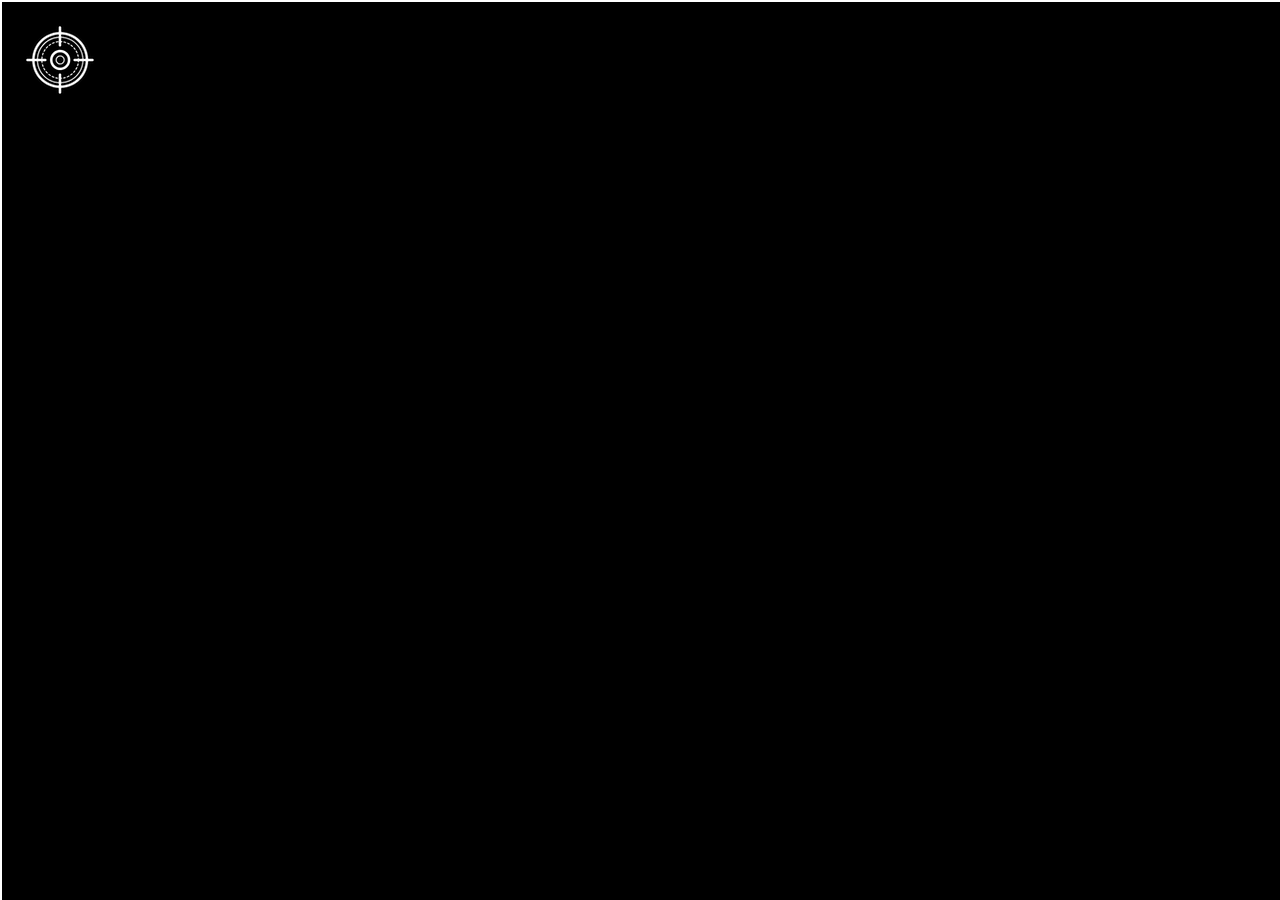
<file: coordinatesGame/index.html>
<!DOCTYPE html>
<html lang="en">
  <head>
    <meta charset="UTF-8" />
    <meta name="viewport" content="width=device-width, initial-scale=1.0" />
    <title>Coordinates</title>
    <script src="main.js" defer></script>
    <link rel="stylesheet" href="style.css" />
  </head>
  <body>
    <div class="horizontal"></div>
    <div class="vertical"></div>
    <img src="./img/target.png" alt="" class="target" />
    <span class="coordinates"></span>
  </body>
</html>
</file>
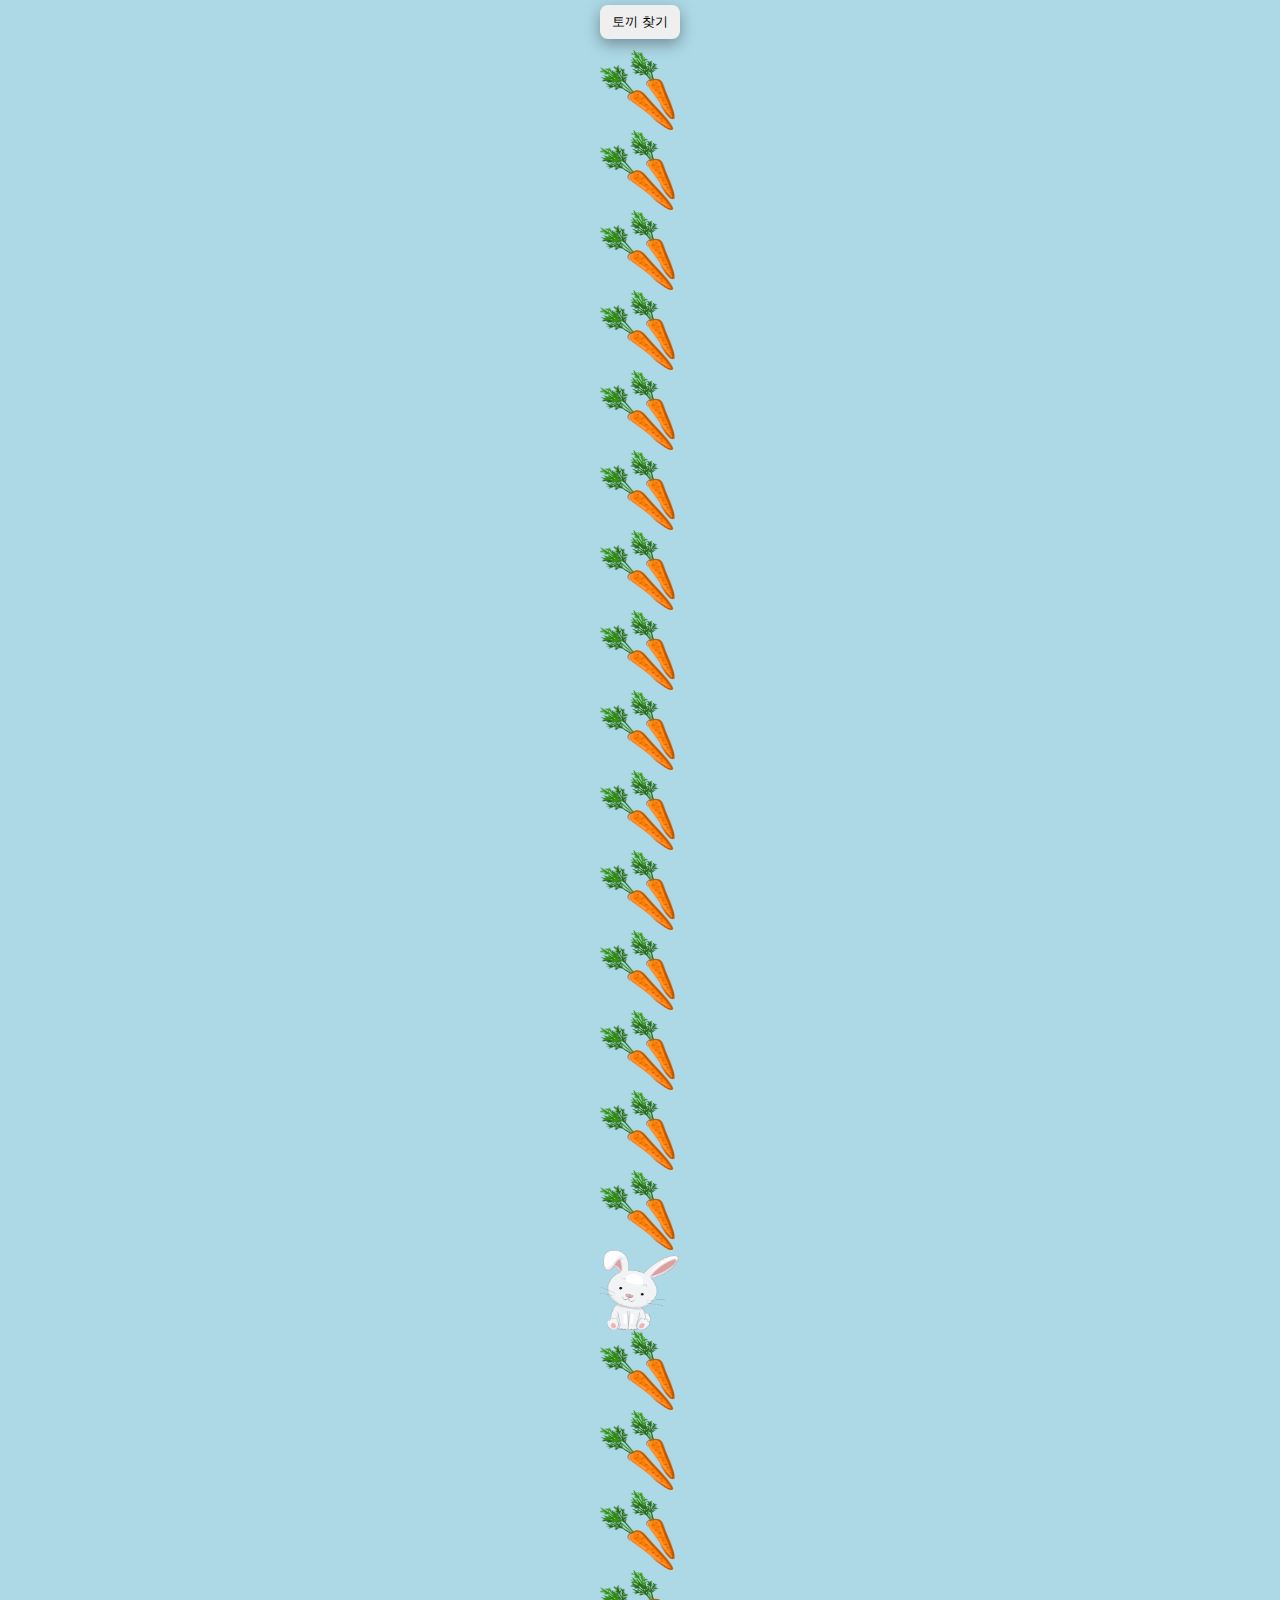
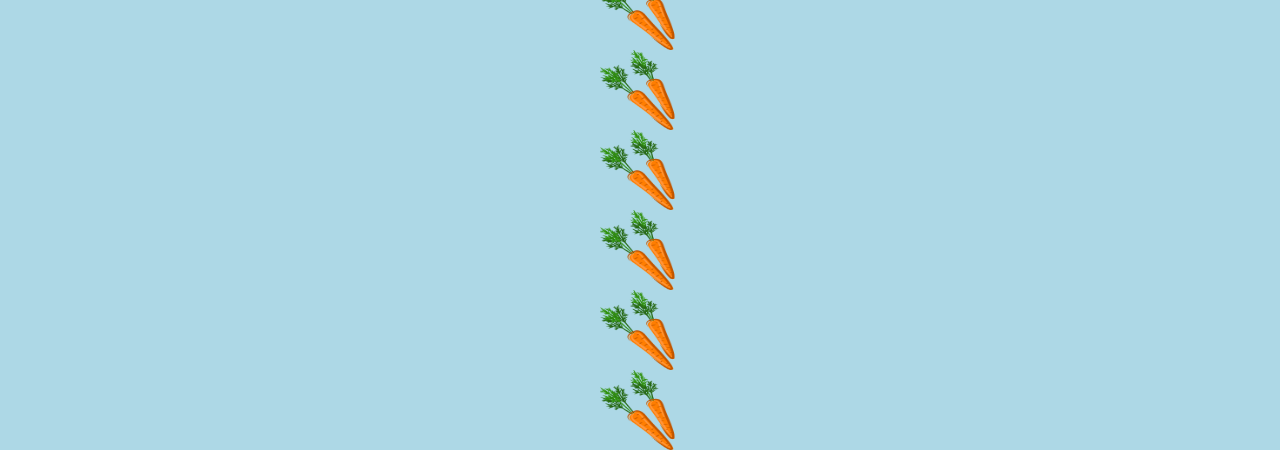
<file: rabbits/index.html>
<!DOCTYPE html>
<html lang="en">
  <head>
    <meta charset="UTF-8" />
    <meta name="viewport" content="width=device-width, initial-scale=1.0" />
    <title>Scroll</title>
    <style>
      * {
        box-sizing: border-box;
        margin: 0;
      }

      body {
        background-color: lightblue;
      }
      .container {
        margin-top: 50px;
        display: flex;
        flex-direction: column;
        align-items: center;
      }

      button {
        margin-top: 5px;
        padding: 8px;
        position: absolute;
        display: inline-block;
        width: 80px;
        top: 0px;
        left: 50%;
        transform: translateX(-50%);
        border: none;
        border-radius: 8px;
        box-shadow: rgba(0, 0, 0, 0.35) 0px 5px 15px;
        cursor: pointer;
      }

      img {
        width: 80px;
        height: 80px;
      }
    </style>
  </head>
  <body>
    <button class="btn">토끼 찾기</button>
    <div class="container">
      <img src="./img/carrot.png" alt="carrot" class="carrot" />
      <img src="./img/carrot.png" alt="carrot" class="carrot" />
      <img src="./img/carrot.png" alt="carrot" class="carrot" />
      <img src="./img/carrot.png" alt="carrot" class="carrot" />
      <img src="./img/carrot.png" alt="carrot" class="carrot" />
      <img src="./img/carrot.png" alt="carrot" class="carrot" />
      <img src="./img/carrot.png" alt="carrot" class="carrot" />
      <img src="./img/carrot.png" alt="carrot" class="carrot" />
      <img src="./img/carrot.png" alt="carrot" class="carrot" />
      <img src="./img/carrot.png" alt="carrot" class="carrot" />
      <img src="./img/carrot.png" alt="carrot" class="carrot" />
      <img src="./img/carrot.png" alt="carrot" class="carrot" />
      <img src="./img/carrot.png" alt="carrot" class="carrot" />
      <img src="./img/carrot.png" alt="carrot" class="carrot" />
      <img src="./img/carrot.png" alt="carrot" class="carrot" />
      <img src="./img/rabbit.png" alt="rabbit" class="rabbit" />
      <img src="./img/carrot.png" alt="carrot" class="carrot" />
      <img src="./img/carrot.png" alt="carrot" class="carrot" />
      <img src="./img/carrot.png" alt="carrot" class="carrot" />
      <img src="./img/carrot.png" alt="carrot" class="carrot" />
      <img src="./img/carrot.png" alt="carrot" class="carrot" />
      <img src="./img/carrot.png" alt="carrot" class="carrot" />
      <img src="./img/carrot.png" alt="carrot" class="carrot" />
      <img src="./img/carrot.png" alt="carrot" class="carrot" />
      <img src="./img/carrot.png" alt="carrot" class="carrot" />
    </div>
    <script>
      const btn = document.querySelector(".btn");
      const rabbit = document.querySelector(".rabbit");

      btn.addEventListener("click", () => {
        rabbit.scrollIntoView({
          behavior: "smooth",
          block: "center",
          inline: "nearest",
        });
        setTimeout(() => {
          rabbit.style.transform = "scale(2)";
        }, 600);
      });
    </script>
  </body>
</html>
</file>
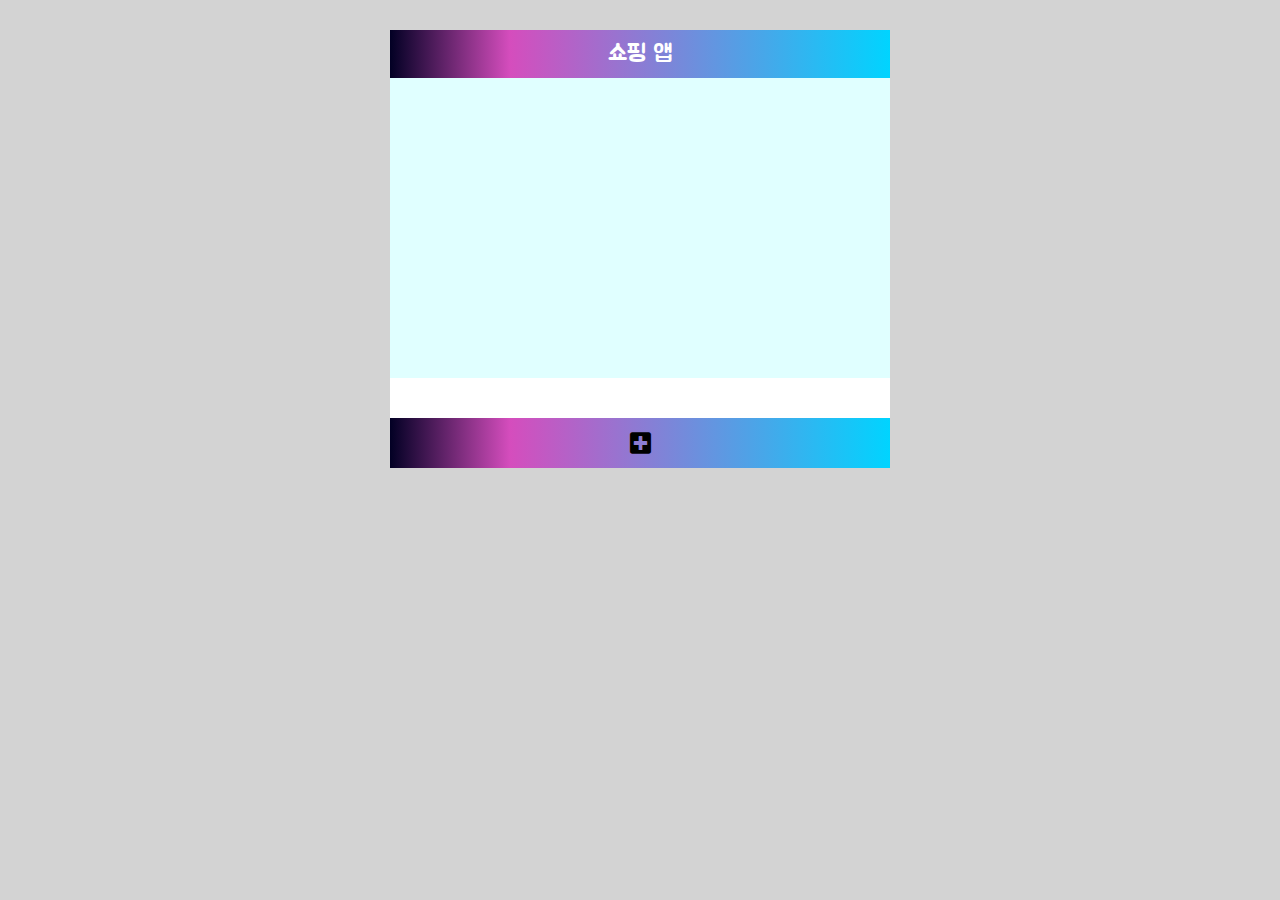
<file: shoppingApp/index.html>
<!DOCTYPE html>
<html lang="en">
  <head>
    <meta charset="UTF-8" />
    <meta http-equiv="X-UA-Compatible" content="IE=edge" />
    <meta name="viewport" content="width=device-width, initial-scale=1.0" />
    <title>Shopping App</title>
    <link rel="stylesheet" href="style.css" />
    <link
      rel="stylesheet"
      href="https://cdnjs.cloudflare.com/ajax/libs/font-awesome/5.8.2/css/all.min.css"
    />
    <script src="./main.js" defer></script>
  </head>
  <body>
    <div class="app">
      <header class="app-title"><h1>쇼핑 앱</h1></header>
      <section class="app-list">
        <ul class="items"></ul>
      </section>
      <input type="text" />
      <footer class="app-footer">
        <button type="button" class="addBtn">
          <i class="fas fa-plus-square"></i>
        </button>
      </footer>
    </div>
  </body>
</html>
</file>
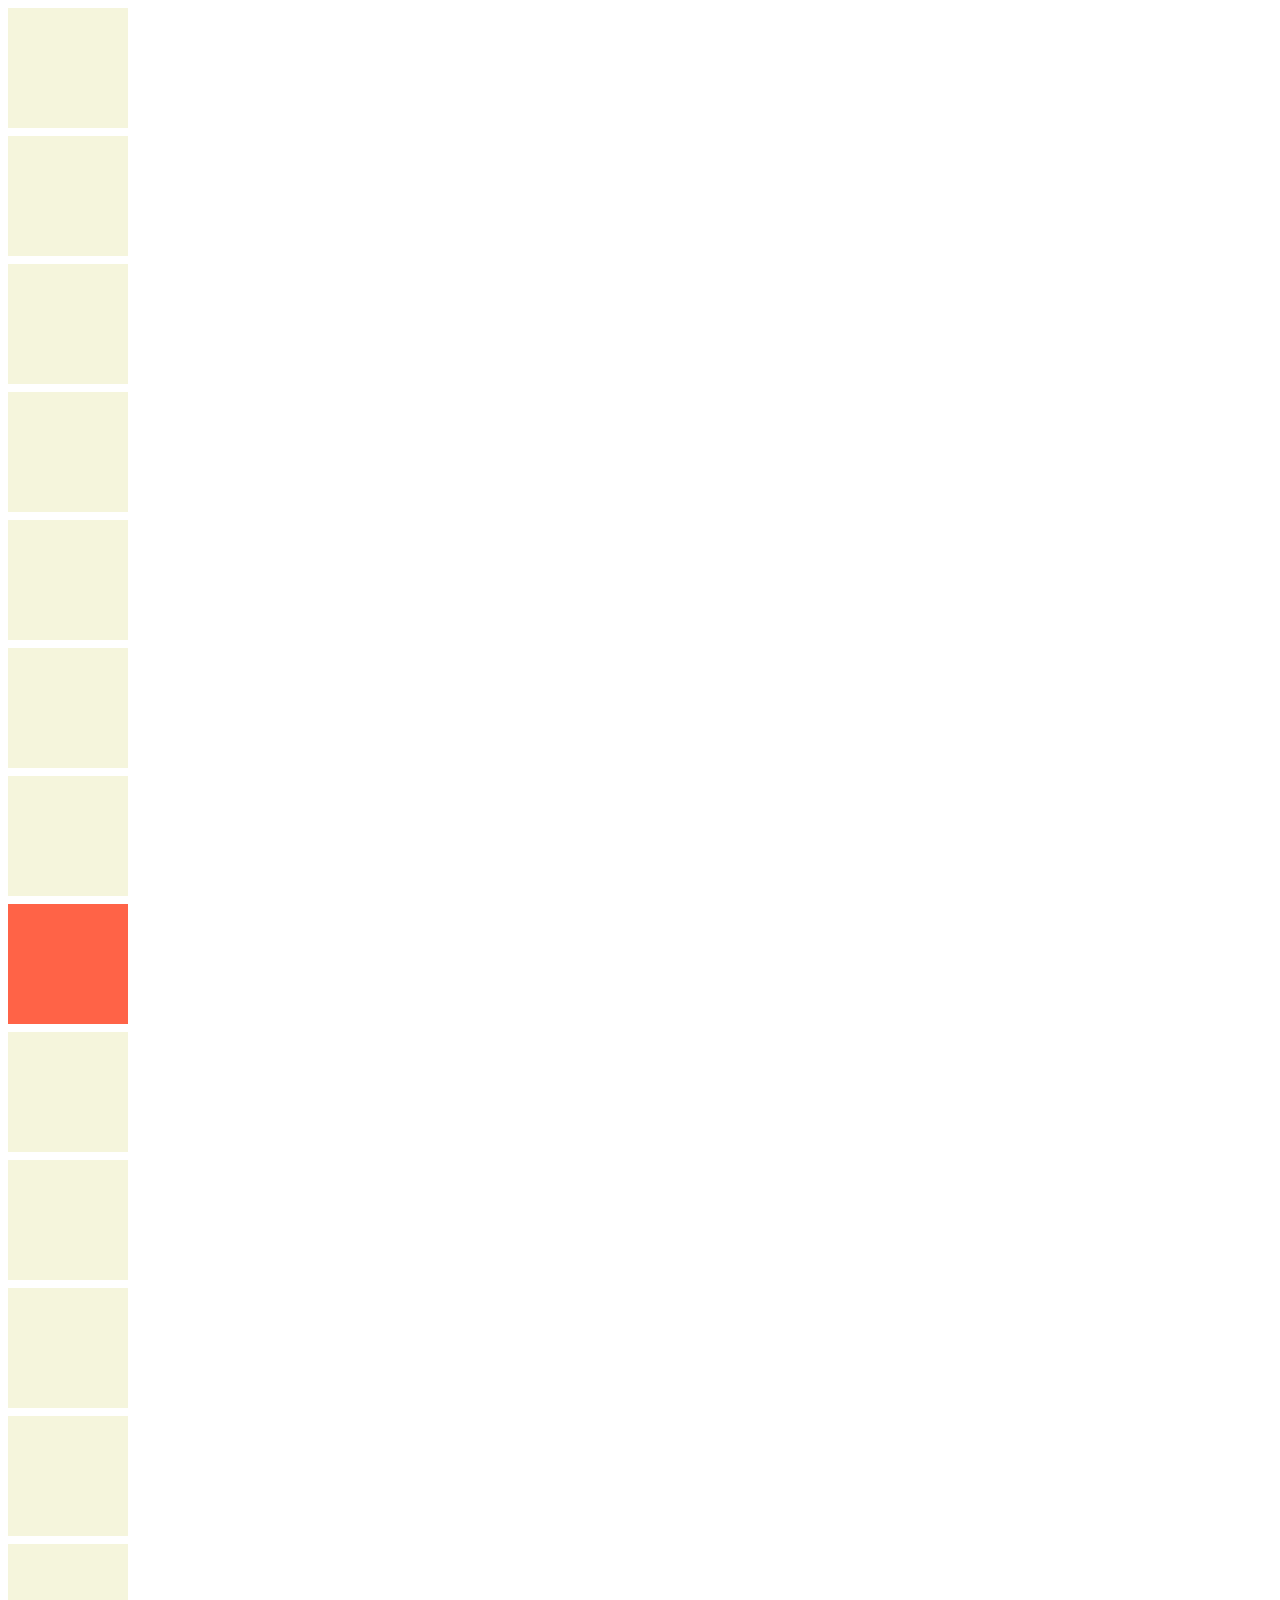
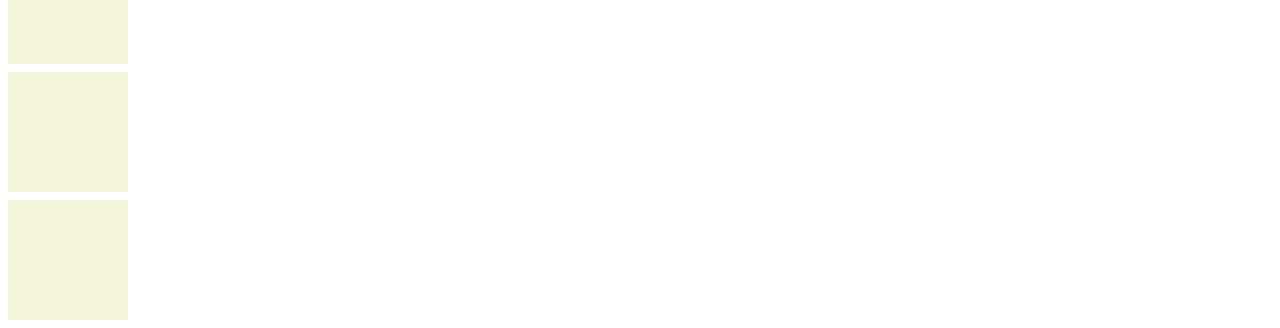
<file: coordinates.html>
<!DOCTYPE html>
<html lang="en">
  <head>
    <meta charset="UTF-8" />
    <meta http-equiv="X-UA-Compatible" content="IE=edge" />
    <meta name="viewport" content="width=device-width, initial-scale=1.0" />
    <title>coordinates</title>
    <style>
      div {
        margin-bottom: 8px;
        width: 120px;
        height: 120px;
        background-color: beige;
      }
      .special {
        background-color: tomato;
      }
    </style>
  </head>
  <body>
    <div></div>
    <div></div>
    <div></div>
    <div></div>
    <div></div>
    <div></div>
    <div></div>
    <div class="special"></div>
    <div></div>
    <div></div>
    <div></div>
    <div></div>
    <div></div>
    <div></div>
    <div></div>

    <script>
      const special = document.querySelector(".special");
      special.addEventListener("click", (e) => {
        console.log(special.getBoundingClientRect());
        console.log(`client X : ${e.clientX}`);
        console.log(`client Y : ${e.clientY}`);
        console.log(`page X : ${e.pageX}`);
        console.log(`page Y : ${e.pageY}`);
      });
    </script>
  </body>
</html>
</file>
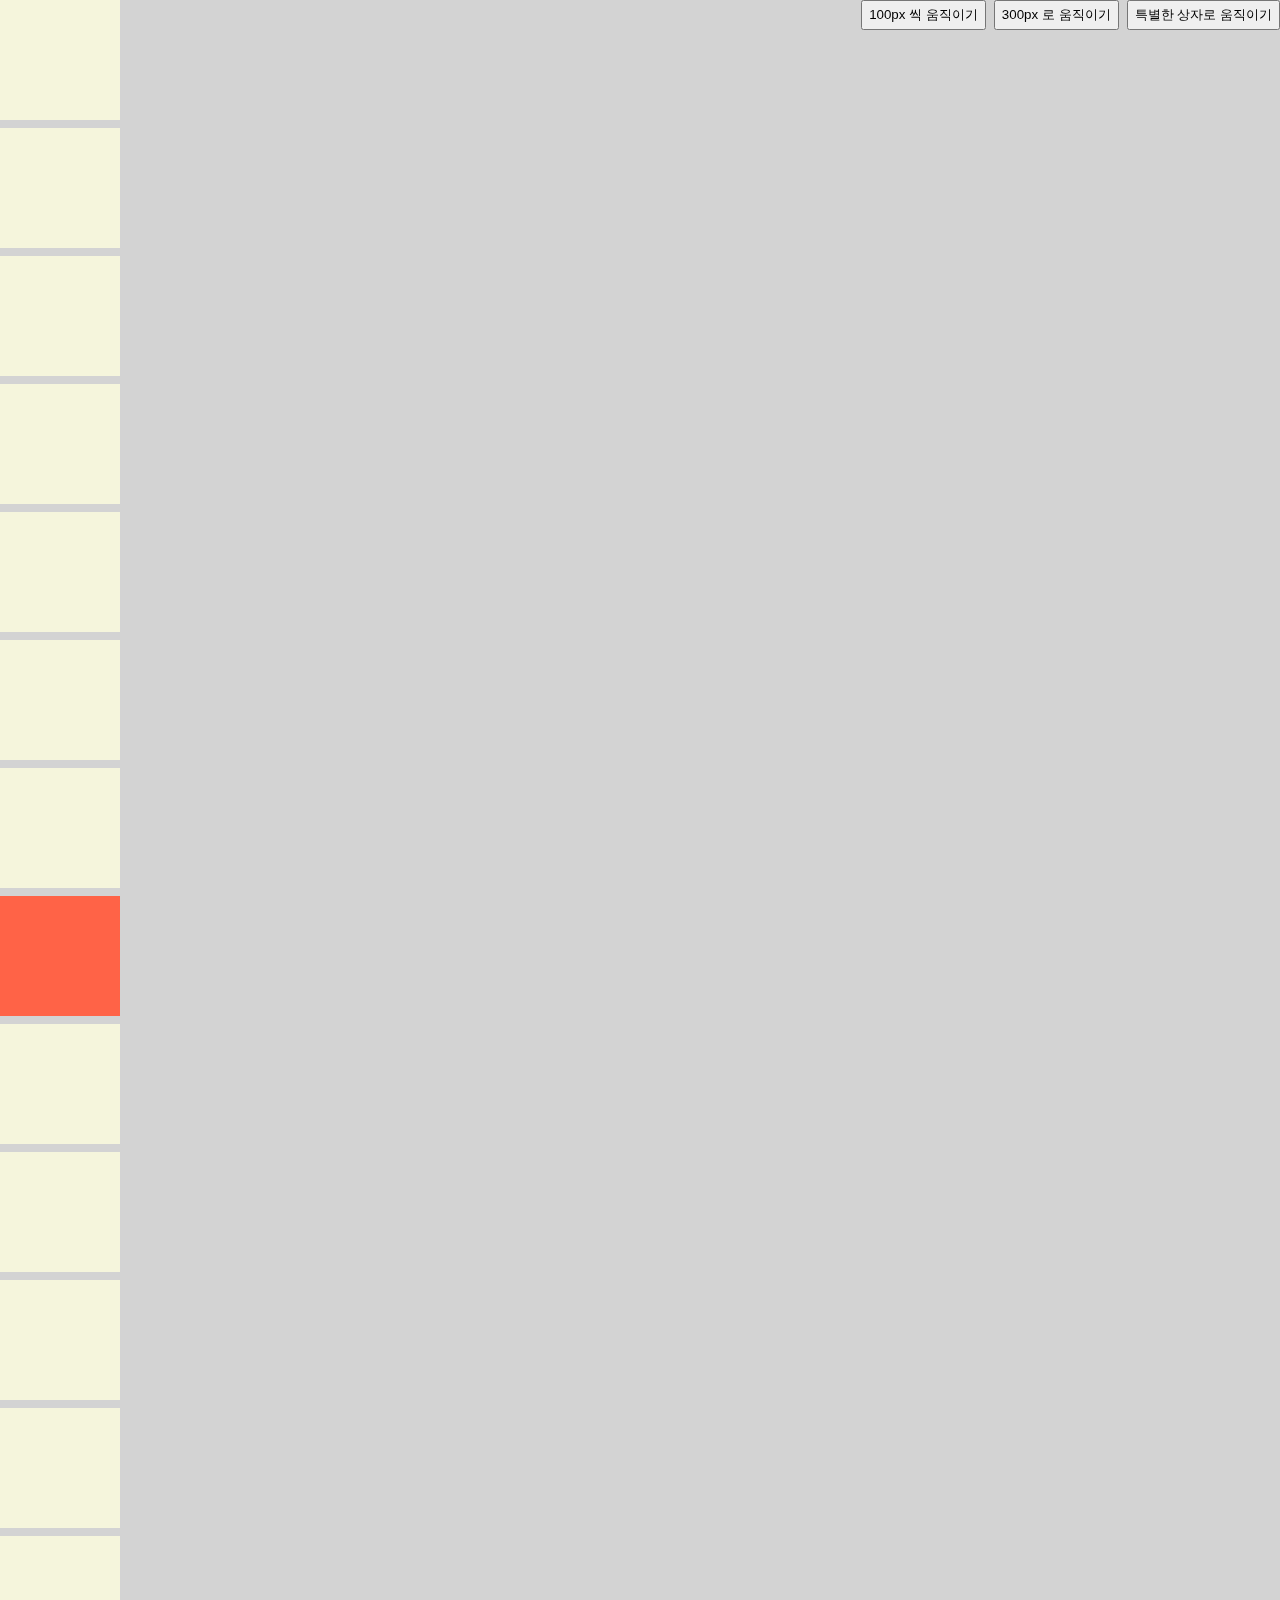
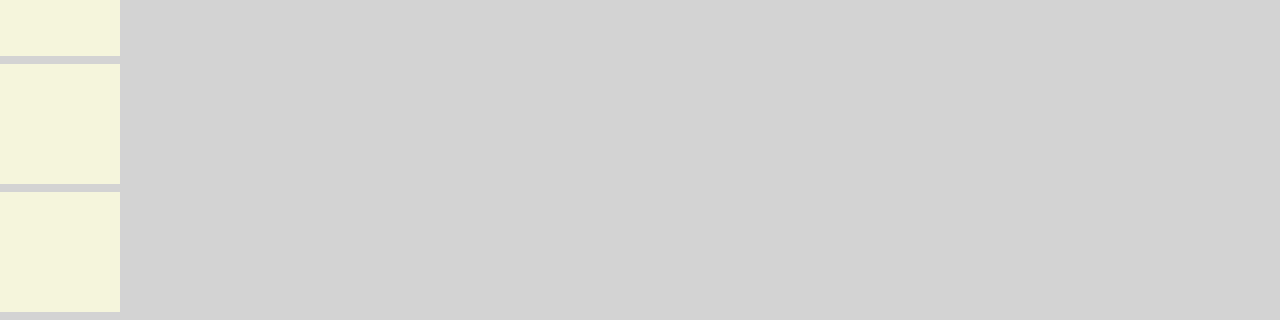
<file: window_scroll.html>
<!DOCTYPE html>
<html lang="en">
  <head>
    <meta charset="UTF-8" />
    <meta http-equiv="X-UA-Compatible" content="IE=edge" />
    <meta name="viewport" content="width=device-width, initial-scale=1.0" />
    <title>window_scroll</title>
    <style>
      * {
        box-sizing: border-box;
        margin: 0;
      }

      body {
        background-color: lightgrey;
        position: relative;
      }

      button:first-child,
      button:nth-child(2) {
        margin-right: 8px;
      }

      .normal {
        margin-bottom: 8px;
        width: 120px;
        height: 120px;
        background-color: beige;
      }

      .special {
        margin-bottom: 8px;
        width: 120px;
        height: 120px;
        background-color: tomato;
      }

      .button-container {
        width: 100%;
        height: 30px;
        display: flex;
        justify-content: flex-end;
        position: fixed;
      }
    </style>
  </head>
  <body>
    <div class="button-container">
      <button class="by100px">100px 씩 움직이기</button>
      <button class="to100px">300px 로 움직이기</button>
      <button class="toSpecial">특별한 상자로 움직이기</button>
    </div>

    <div class="normal"></div>
    <div class="normal"></div>
    <div class="normal"></div>
    <div class="normal"></div>
    <div class="normal"></div>
    <div class="normal"></div>
    <div class="normal"></div>
    <div class="special"></div>
    <div class="normal"></div>
    <div class="normal"></div>
    <div class="normal"></div>
    <div class="normal"></div>
    <div class="normal"></div>
    <div class="normal"></div>
    <div class="normal"></div>

    <script>
      const by100px = document.querySelector(".by100px");
      const to100px = document.querySelector(".to100px");
      const toSpecial = document.querySelector(".toSpecial");
      const special = document.querySelector(".special");

      by100px.addEventListener("click", () => {
        window.scrollBy({ left: 0, top: 100, behavior: "smooth" });
      });

      to100px.addEventListener("click", () => {
        window.scrollTo({ left: 0, top: 300, behavior: "smooth" });
      });

      toSpecial.addEventListener("click", () => {
        special.scrollIntoView({ behavior: "smooth" });
      });
    </script>
  </body>
</html>
</file>
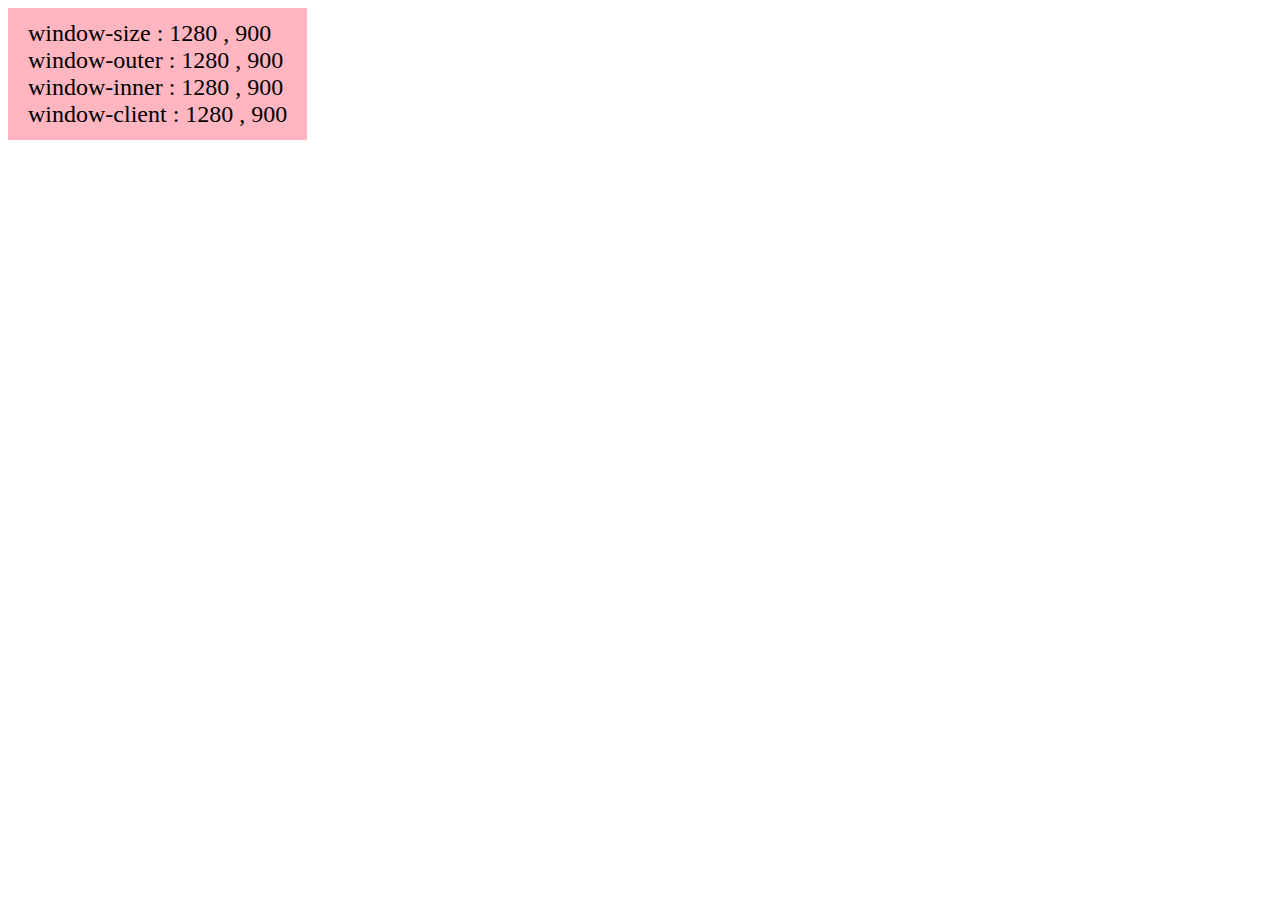
<file: window_size.html>
<!DOCTYPE html>
<html lang="en">
  <head>
    <meta charset="UTF-8" />
    <meta http-equiv="X-UA-Compatible" content="IE=edge" />
    <meta name="viewport" content="width=device-width, initial-scale=1.0" />
    <title>window_size</title>
    <style>
      .windowSize {
        padding: 12px 20px;
        display: inline-block;
        background-color: lightpink;
        font-size: 24px;
      }
    </style>
  </head>
  <body>
    <div class="windowSize"></div>
  </body>
  <script>
    showWindowSize();
    function showWindowSize() {
      let windowSize = document.querySelector(".windowSize");
      windowSize.innerHTML = `
      <span> window-size : ${window.screen.width} , ${window.screen.height} </span>
      <br/>
      <span> window-outer : ${window.outerWidth} , ${window.outerHeight} </span>
      <br/>
      <span> window-inner : ${window.innerWidth} , ${window.innerHeight} </span>
      <br/>
      <span> window-client : ${document.documentElement.clientWidth} , ${document.documentElement.clientHeight} </span>
      `;
    }
    // ✅ 동적으로 변수 값을 변경하고 싶을 때 => 이벤트 함수 사용
    window.addEventListener("resize", showWindowSize);
  </script>
</html>
</file>
<file: coordinatesGame/style.css>
* {
  box-sizing: border-box;
  margin: 0;
}

body {
  width: 100vw;
  height: 100vh;
  background-color: black;
}

.horizontal {
  background-color: white;
  position: absolute;
  width: 100%;
  height: 2px;
}

.vertical {
  background-color: white;
  position: absolute;
  width: 2px;
  height: 100%;
}

.target {
  position: absolute;
}

.coordinates {
  color: white;
  font-size: 30px;
  position: absolute;
  margin: 22px;
}
</file>
<file: shoppingApp/style.css>
@import "./reset.css";
@import url("https://fonts.googleapis.com/css2?family=Jua&display=swap");

* {
  box-sizing: border-box;
  margin: 0;
}

body {
  background-color: lightgray;
  font-family: "Jua", sans-serif;
}

.fas {
  font-size: 24px;
}

.app {
  margin: 0 auto;
  margin-top: 30px;
  width: 500px;
  background-color: lightcyan;
  display: flex;
  flex-direction: column;
  align-items: center;
}

.app-title {
  padding: 12px 0;
  text-align: center;
  width: inherit;
  background: rgb(2, 0, 36);
  background: linear-gradient(
    90deg,
    rgba(2, 0, 36, 1) 0%,
    rgba(213, 77, 189, 1) 24%,
    rgba(0, 212, 255, 1) 100%
  );
}

h1 {
  font-size: 24px;
  color: white;
}

.app-list {
  width: inherit;
  height: 300px;
  overflow: scroll;
  overflow-x: hidden;
}

.item {
  padding: 8px 12px;
  display: flex;
  justify-content: space-between;
}

input {
  padding: 12px;
  width: inherit;
  height: 40px;
  border: none;
}

.app-footer {
  padding: 12px 0;
  text-align: center;
  width: inherit;
  background: rgb(2, 0, 36);
  background: linear-gradient(
    90deg,
    rgba(2, 0, 36, 1) 0%,
    rgba(213, 77, 189, 1) 24%,
    rgba(0, 212, 255, 1) 100%
  );
}

.fa-trash:hover {
  color: red;
}

.fa-plus-square:hover {
  color: skyblue;
}
</file>
